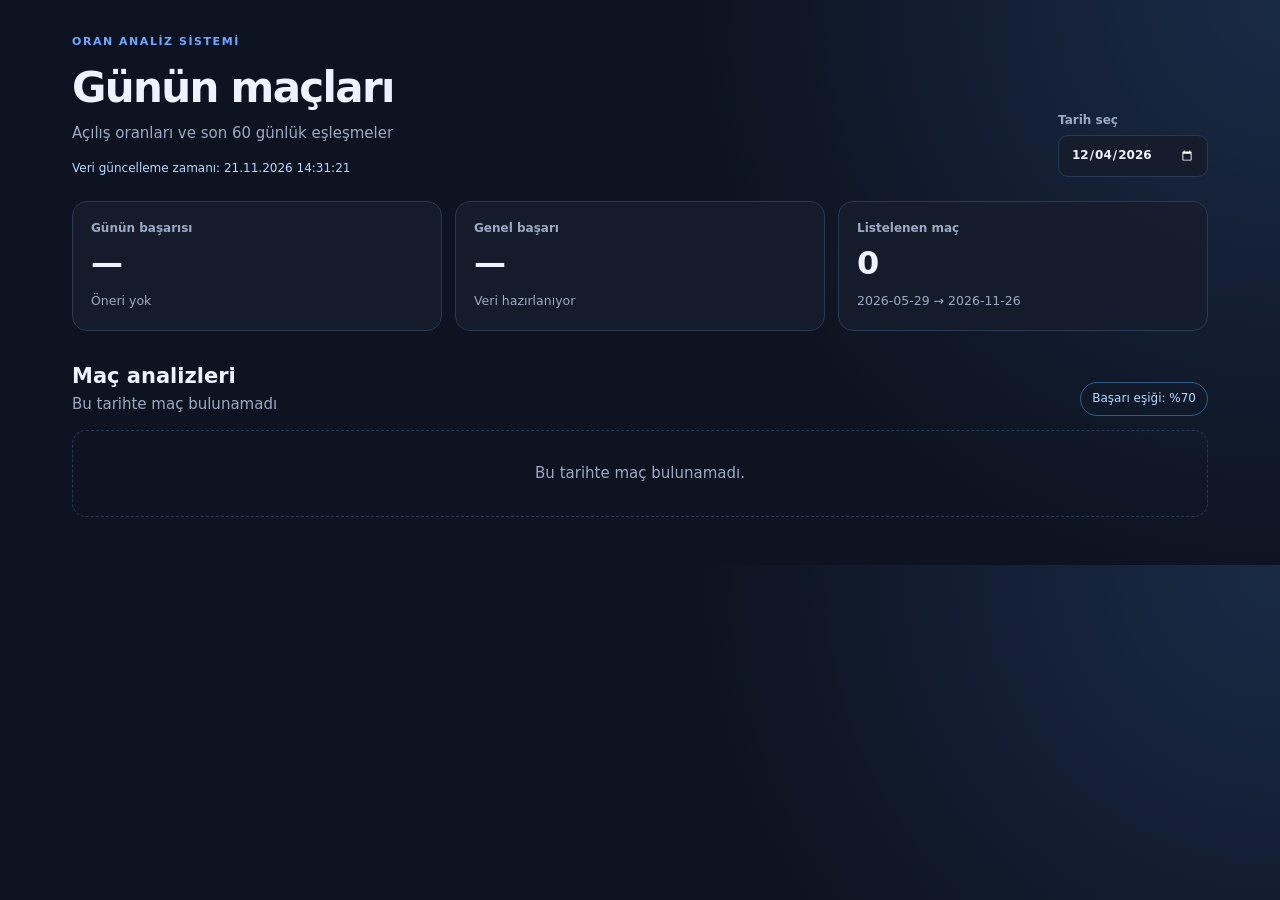
<file: index.html>
<!doctype html>
<html lang="tr">
<head>
  <meta charset="utf-8">
  <meta name="viewport" content="width=device-width, initial-scale=1">

  <meta name="theme-color" content="#0d1320">
  <meta name="apple-mobile-web-app-capable" content="yes">
  <meta name="apple-mobile-web-app-status-bar-style" content="black-translucent">
  <meta name="apple-mobile-web-app-title" content="Oran Analiz">

  <link rel="manifest" href="manifest.webmanifest">
  <link rel="apple-touch-icon" href="icon.svg">

  <title>Oran Analiz Sistemi</title>

  <link rel="stylesheet" href="styles.css">
</head>

<body>

  <header class="topbar">
    <div>
      <p class="eyebrow">ORAN ANALİZ SİSTEMİ</p>

      <h1>Günün maçları</h1>

      <p class="muted">
        Açılış oranları ve son 60 günlük eşleşmeler
      </p>

      <p id="lastUpdated" class="updated-at">
        Veri güncelleme zamanı: —
      </p>
    </div>

    <label class="date-picker">
      <span>Tarih seç</span>
      <input id="dateInput" type="date">
    </label>
  </header>


  <main class="container">

    <section class="stats" aria-label="Başarı istatistikleri">

      <article class="stat-card">
        <span class="stat-label">Günün başarısı</span>
        <strong id="daySuccess">—</strong>
        <small id="daySuccessMeta">
          Tamamlanan öneri yok
        </small>
      </article>

      <article class="stat-card">
        <span class="stat-label">Genel başarı</span>
        <strong id="overallSuccess">—</strong>
        <small id="overallSuccessMeta">
          Veri hazırlanıyor
        </small>
      </article>

      <article class="stat-card compact">
        <span class="stat-label">Listelenen maç</span>
        <strong id="matchCount">0</strong>
        <small id="dataRange">—</small>
      </article>

    </section>


    <div class="toolbar">

      <div>
        <h2>Maç analizleri</h2>

        <p id="resultSummary" class="muted">
          Veriler yükleniyor...
        </p>
      </div>

      <span class="threshold">
        Başarı eşiği: %70
      </span>

    </div>


    <section
      id="matches"
      class="match-list"
      aria-live="polite">
    </section>

  </main>


  <template id="matchTemplate">

    <article class="match-card">

      <div class="match-main">

        <div class="match-meta">
          <span class="league"></span>
          <span class="time"></span>
        </div>

        <div class="teams">
          <span class="home"></span>
          <span class="versus">-</span>
          <span class="away"></span>
        </div>

        <div class="scores">
          <span>
            İY <b class="ht-score">—</b>
          </span>

          <span>
            MS <b class="ft-score">—</b>
          </span>
        </div>

        <div class="recommendation"></div>

      </div>


      <button
        class="expand"
        type="button"
        aria-expanded="false"
        aria-label="Diğer oranları göster">
        +
      </button>


      <div
        class="details"
        hidden>
      </div>

    </article>

  </template>


  <!-- Uygulamanın yeni sürümü -->
  <script src="app.js?v=9"></script>

</body>
</html>
</file>
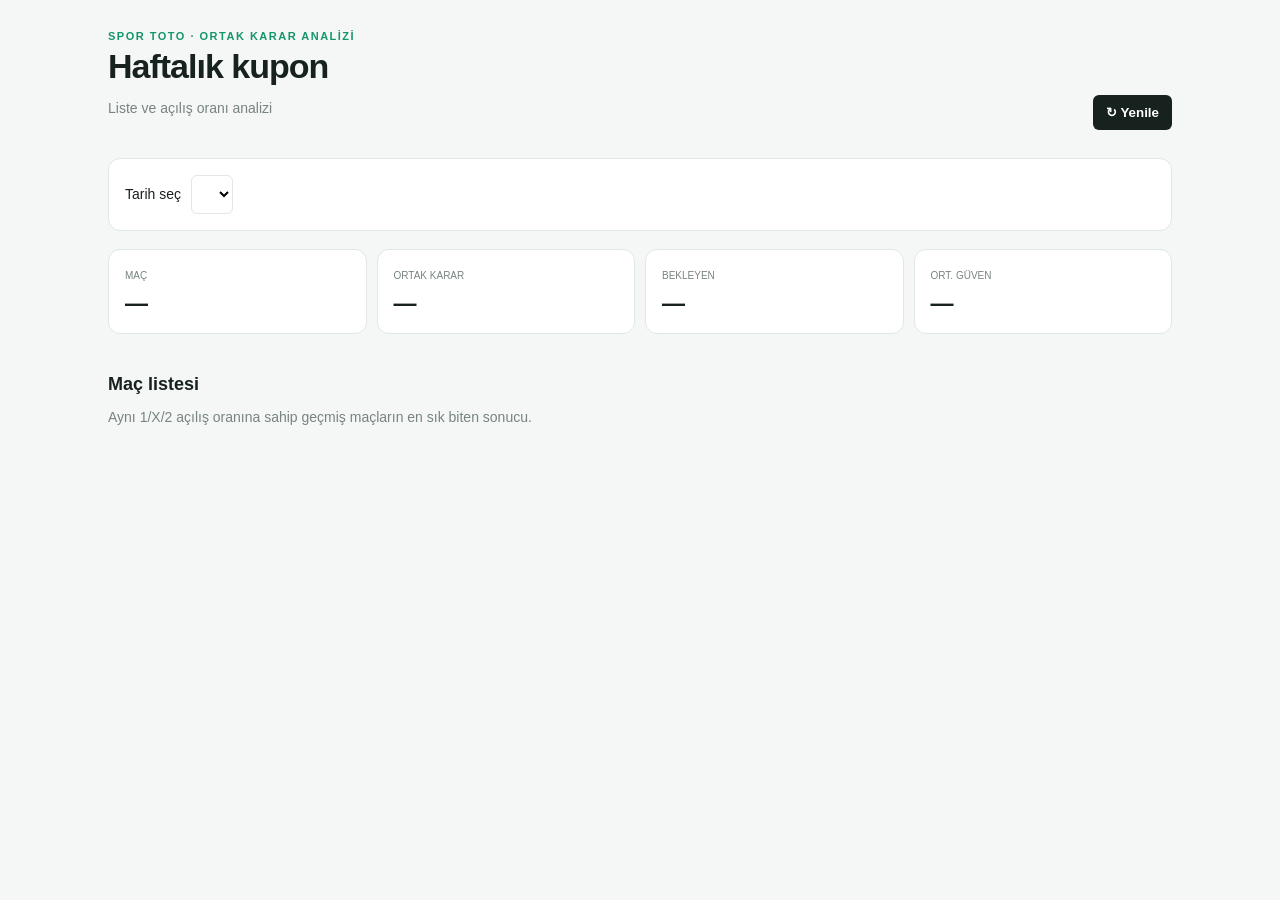
<file: toto/index.html>
<!doctype html>
<html lang="tr">
<head>
  <meta charset="utf-8">
  <meta name="viewport" content="width=device-width, initial-scale=1">
  <title>Spor Toto Ortak Karar</title>
  <link rel="stylesheet" href="styles.css">
</head>
<body>
  <main class="wrap">
    <header><div><div class="eyebrow">SPOR TOTO · ORTAK KARAR ANALİZİ</div><h1>Haftalık kupon</h1><p>Liste ve açılış oranı analizi</p></div><button id="reload">↻ Yenile</button></header>
    <section class="panel"><label for="date">Tarih seç</label><select id="date"></select></section>
    <section class="stats"><div class="panel stat"><small>MAÇ</small><b id="count">—</b></div><div class="panel stat"><small>ORTAK KARAR</small><b id="decisions">—</b></div><div class="panel stat"><small>BEKLEYEN</small><b id="pending">—</b></div><div class="panel stat"><small>ORT. GÜVEN</small><b id="confidence">—</b></div></section>
    <section><h2>Maç listesi</h2><p class="muted">Aynı 1/X/2 açılış oranına sahip geçmiş maçların en sık biten sonucu.</p><div id="list"></div></section>
  </main>
  <script src="app.js?v=2"></script>
</body>
</html>
</file>
<file: styles.css>
:root {
  color-scheme: dark;
  --bg: #0d1320;
  --panel: #151d2d;
  --panel-2: #1b2639;
  --border: #2b3a53;
  --text: #edf3ff;
  --muted: #9baac2;
  --accent: #71a8ff;
  --green: #43d17a;
  --red: #f06c72;
  --yellow: #e8be59;
}

* { box-sizing: border-box; }
body { margin: 0; background: radial-gradient(circle at top right, #192a46 0, var(--bg) 42%); color: var(--text); font: 15px/1.45 Inter, ui-sans-serif, system-ui, -apple-system, BlinkMacSystemFont, "Segoe UI", sans-serif; }
.topbar { max-width: 1180px; margin: 0 auto; padding: 34px 22px 24px; display: flex; justify-content: space-between; gap: 24px; align-items: end; }
.eyebrow { margin: 0 0 8px; color: var(--accent); font-size: 11px; font-weight: 800; letter-spacing: .14em; }
h1, h2, p { margin-top: 0; }
h1 { margin-bottom: 4px; font-size: clamp(26px, 4vw, 42px); letter-spacing: -.04em; }
h2 { margin-bottom: 3px; font-size: 21px; }
.muted { color: var(--muted); }
.updated-at { margin: 9px 0 0; color: #b9d7ff; font-size: 12px; }
.date-picker { display: grid; gap: 6px; color: var(--muted); font-size: 12px; font-weight: 700; }
input { min-height: 42px; border: 1px solid var(--border); border-radius: 10px; background: var(--panel); color: var(--text); padding: 0 12px; font: inherit; }
.container { max-width: 1180px; margin: 0 auto; padding: 0 22px 48px; }
.stats { display: grid; grid-template-columns: repeat(3, 1fr); gap: 13px; margin-bottom: 30px; }
.stat-card { border: 1px solid var(--border); background: rgba(21, 29, 45, .86); border-radius: 15px; padding: 18px; min-height: 112px; }
.stat-label { display: block; color: var(--muted); font-size: 12px; font-weight: 700; }
.stat-card strong { display: block; margin: 3px 0; font-size: 32px; letter-spacing: -.05em; }
.stat-card small { color: var(--muted); }
.toolbar { display: flex; align-items: end; justify-content: space-between; gap: 20px; margin-bottom: 14px; }
.toolbar p { margin-bottom: 0; }
.threshold { border: 1px solid #315d86; border-radius: 999px; padding: 7px 11px; color: #b9d7ff; font-size: 12px; white-space: nowrap; }
.match-list { display: grid; gap: 12px; }
.match-card { display: grid; grid-template-columns: 1fr auto; border: 1px solid var(--border); border-left: 5px solid var(--yellow); border-radius: 14px; background: var(--panel); overflow: hidden; }
.match-card.won { border-left-color: var(--green); }
.match-card.lost { border-left-color: var(--red); }
.match-card.pending { border-left-color: var(--yellow); }
.match-main { min-width: 0; padding: 15px 17px; }
.match-meta, .scores { display: flex; justify-content: space-between; gap: 12px; color: var(--muted); font-size: 12px; }
.teams { display: flex; align-items: center; gap: 10px; margin: 9px 0 8px; font-size: 17px; font-weight: 750; }
.teams span:first-child, .teams span:last-child { overflow: hidden; text-overflow: ellipsis; white-space: nowrap; }
.versus { color: var(--muted); font-weight: 400; }
.scores { justify-content: flex-start; gap: 18px; }
.scores b { color: var(--text); }
.recommendation { display: inline-flex; flex-wrap: wrap; gap: 7px; margin-top: 13px; }
.pill { display: inline-flex; align-items: center; gap: 7px; border-radius: 8px; padding: 7px 9px; background: var(--panel-2); color: #d9e8ff; font-size: 12px; font-weight: 700; }
.pill em { color: #ffd47a; font-style: normal; }
.pill b { color: var(--green); }
.no-recommendation { color: var(--muted); font-size: 12px; }
.expand { align-self: center; margin: 15px; width: 34px; height: 34px; border: 1px solid var(--border); border-radius: 50%; background: transparent; color: var(--text); cursor: pointer; font-size: 22px; line-height: 1; }
.expand:hover { border-color: var(--accent); color: var(--accent); }
.details { grid-column: 1 / -1; border-top: 1px solid var(--border); padding: 12px 17px 15px; background: rgba(27, 38, 57, .45); }
.detail-grid { display: grid; grid-template-columns: repeat(auto-fit, minmax(165px, 1fr)); gap: 8px; }
.detail-item { display: flex; justify-content: space-between; gap: 10px; border: 1px solid var(--border); border-radius: 8px; padding: 8px 10px; color: var(--muted); font-size: 12px; }
.detail-item b { color: var(--text); }
.detail-item.good b { color: var(--green); }
.empty { border: 1px dashed var(--border); border-radius: 14px; padding: 32px 20px; text-align: center; color: var(--muted); }
@media (max-width: 680px) {
  .topbar { display: grid; align-items: start; padding-top: 24px; }
  .date-picker { width: 100%; }
  .stats { grid-template-columns: 1fr 1fr; }
  .stat-card.compact { grid-column: 1 / -1; min-height: auto; }
  .toolbar { align-items: start; display: grid; }
  .teams { font-size: 15px; }
  .threshold { justify-self: start; }
}
</file>
<file: toto/styles.css>
:root{--bg:#f5f7f6;--ink:#17211d;--muted:#78847e;--line:#e1e8e3;--green:#15966a;--red:#d85e5e;--yellow:#b88b25}*{box-sizing:border-box}body{margin:0;background:var(--bg);color:var(--ink);font:14px Arial,sans-serif}.wrap{max-width:1100px;margin:auto;padding:30px 18px 60px}header{display:flex;justify-content:space-between;align-items:end;margin-bottom:28px}h1{margin:5px 0;font-size:34px;letter-spacing:-1px}h2{font-size:18px;margin:0 0 5px}.eyebrow{font-size:11px;letter-spacing:1.5px;color:var(--green);font-weight:bold}.muted,p{color:var(--muted)}.panel,.match{background:#fff;border:1px solid var(--line);border-radius:12px}.panel{padding:16px;margin-bottom:18px}.stats{display:grid;grid-template-columns:repeat(4,1fr);gap:10px;margin-bottom:22px}.stat b{display:block;font-size:23px;margin-top:8px}.stat small{color:var(--muted);font-size:10px}button{border:0;border-radius:6px;padding:10px 13px;background:#17211d;color:#fff;cursor:pointer;font-weight:bold}select{margin-left:10px;padding:10px;border:1px solid var(--line);border-radius:6px;background:#fff}.match{display:grid;grid-template-columns:2fr 1.4fr 1.5fr .9fr;gap:14px;align-items:center;padding:16px;margin:8px 0}.teams{font-weight:bold}.teams small{color:#a0aaa4;margin:0 6px}.odds{display:flex;gap:5px;flex-wrap:wrap}.odd{padding:6px 7px;border-radius:5px;background:#f0f3f1;font-size:11px}.selected{background:#e0f6ed;color:var(--green);font-weight:bold}.pick{display:inline-block;background:#eeeafd;color:#6654bf;border-radius:5px;padding:7px 9px;font-weight:bold}.status{font-weight:bold;white-space:nowrap}.won{color:var(--green)}.lost{color:var(--red)}.pending{color:var(--yellow)}small{color:var(--muted)}@media(max-width:760px){header{display:block}.stats{grid-template-columns:repeat(2,1fr)}.match{grid-template-columns:1fr 1fr}.status{grid-column:2}.pick{grid-column:1}.odds{grid-column:2}}
</file>
